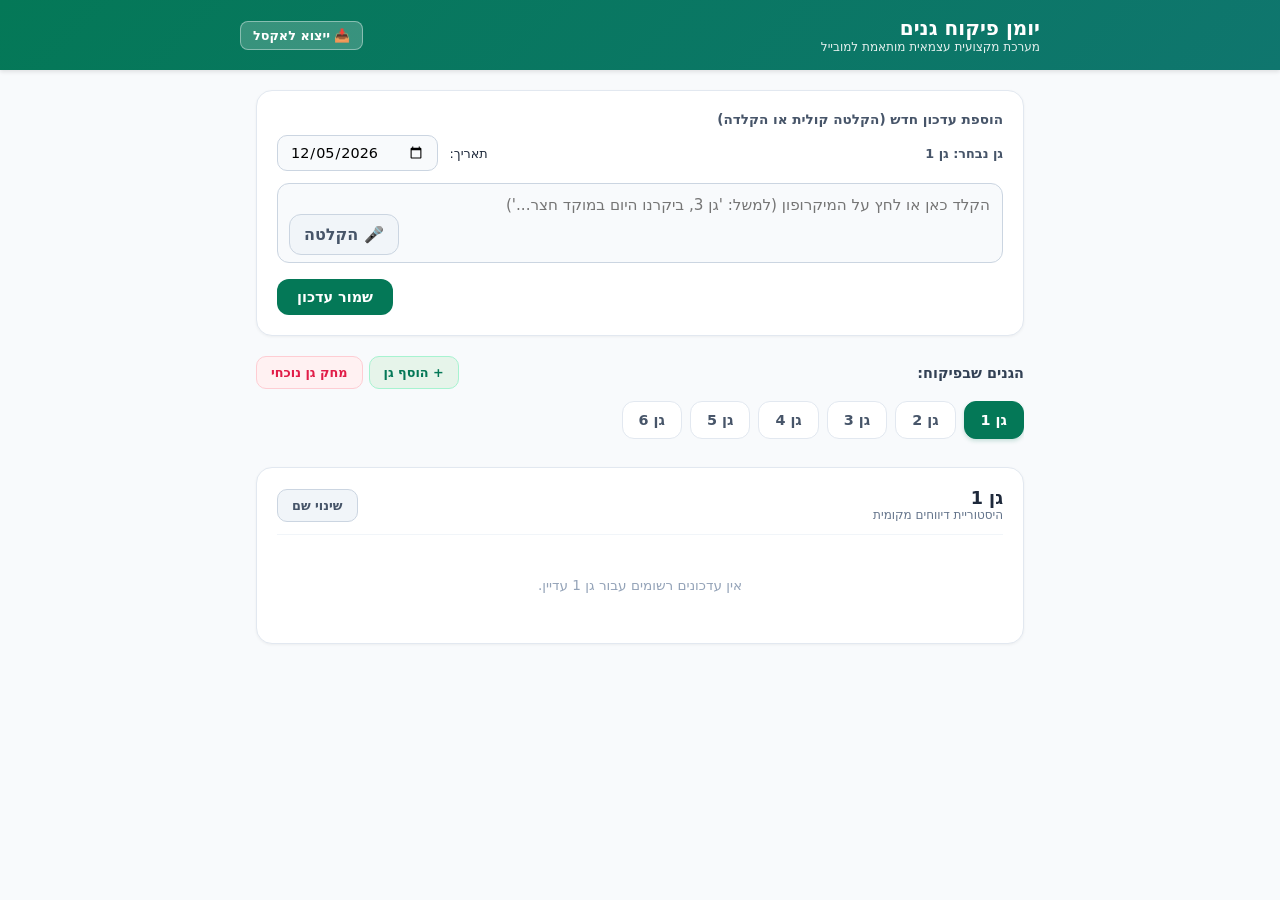
<file: Index.html>
<!DOCTYPE html>
<html lang="he" dir="rtl">
<head>
    <meta charset="UTF-8">
    <meta name="viewport" content="width=device-width, initial-scale=1.0">
    <title>יומן פיקוח גנים - מלווה מקצועי</title>
    <style>
        :root { --primary: #047857; --primary-dark: #065f46; --bg: #f8fafc; --text: #1e293b; --danger: #e11d48; }
        * { box-sizing: border-box; margin: 0; padding: 0; font-family: system-ui, -apple-system, sans-serif; }
        body { background: var(--bg); color: var(--text); min-height: 100vh; padding-bottom: 40px; }
        header { background: linear-gradient(135deg, #047857, #0f766e); color: white; padding: 16px; box-shadow: 0 2px 4px rgba(0,0,0,0.1); position: sticky; top: 0; z-index: 50; }
        .header-content { max-width: 800px; margin: 0 auto; display: flex; justify-content: space-between; align-items: center; }
        h1 { font-size: 1.25rem; font-weight: 700; }
        .subtitle { font-size: 0.75rem; opacity: 0.9; }
        main { max-width: 800px; margin: 20px auto; padding: 0 16px; }
        .card { background: white; border-radius: 16px; padding: 20px; box-shadow: 0 1px 3px rgba(0,0,0,0.05); border: 1px solid #e2e8f0; margin-bottom: 20px; }
        .label { font-size: 0.85rem; font-weight: 700; color: #475569; margin-bottom: 8px; display: flex; align-items: center; gap: 6px; }
        textarea { width: 100%; border: 1px solid #cbd5e1; border-radius: 12px; padding: 12px; font-size: 0.95rem; resize: none; background: #f8fafc; outline: none; }
        textarea:focus { border-color: var(--primary); box-shadow: 0 0 0 3px rgba(4,120,87,0.1); }
        .row { display: flex; justify-content: space-between; align-items: center; flex-wrap: wrap; gap: 10px; margin-bottom: 12px; }
        input[type="date"] { border: 1px solid #cbd5e1; border-radius: 10px; padding: 8px 12px; font-size: 0.9rem; background: #f8fafc; outline: none; }
        .btn { background: var(--primary); color: white; border: none; padding: 10px 20px; border-radius: 12px; font-weight: 600; cursor: pointer; display: flex; align-items: center; gap: 8px; font-size: 0.9rem; transition: background 0.2s; }
        .btn:hover { background: var(--primary-dark); }
        .btn-secondary { background: #f1f5f9; color: #475569; border: 1px solid #cbd5e1; padding: 8px 14px; border-radius: 10px; font-size: 0.8rem; font-weight: 600; cursor: pointer; }
        .btn-secondary:hover { background: #e2e8f0; }
        .btn-mic { background: #f1f5f9; color: #475569; border: 1px solid #cbd5e1; padding: 10px 14px; border-radius: 12px; cursor: pointer; font-size: 1rem; display: flex; align-items: center; gap: 6px; font-weight: 600; transition: all 0.2s; }
        .btn-mic.recording { background: var(--danger); color: white; border-color: var(--danger); animation: pulse 1.5s infinite; }
        @keyframes pulse { 0% { opacity: 1; } 50% { opacity: 0.6; } 100% { opacity: 1; } }
        .tabs-container { display: flex; overflow-x: auto; gap: 8px; padding-bottom: 8px; scrollbar-width: none; }
        .tab-btn { background: white; border: 1px solid #e2e8f0; padding: 10px 16px; border-radius: 12px; font-size: 0.9rem; font-weight: 600; cursor: pointer; white-space: nowrap; color: #475569; display: flex; align-items: center; gap: 6px; }
        .tab-btn.active { background: var(--primary); color: white; border-color: var(--primary); box-shadow: 0 2px 4px rgba(4,120,87,0.2); }
        .entry-card { background: #f8fafc; border: 1px solid #e2e8f0; border-radius: 12px; padding: 14px; margin-bottom: 12px; position: relative; }
        .entry-header { display: flex; justify-content: space-between; font-size: 0.75rem; color: #64748b; margin-bottom: 6px; border-bottom: 1px solid #e2e8f0; padding-bottom: 6px; }
        .badge { background: #d1fae5; color: #065f46; padding: 3px 8px; border-radius: 6px; font-weight: 600; }
        .status-msg { font-size: 0.8rem; color: #059669; font-weight: 600; margin-top: 8px; display: none; }
        .delete-btn { background: none; border: none; color: #94a3b8; cursor: pointer; font-size: 0.8rem; padding: 2px 6px; border-radius: 4px; }
        .delete-btn:hover { color: var(--danger); background: #fee2e2; }
    </style>
</head>
<body>
    <header>
        <div class="header-content">
            <div>
                <h1>יומן פיקוח גנים</h1>
                <div class="subtitle">מערכת מקצועית עצמאית מותאמת למובייל</div>
            </div>
            <div>
                <button onclick="exportCSV()" style="background: rgba(255,255,255,0.2); border: 1px solid rgba(255,255,255,0.4); color: white; padding: 6px 12px; border-radius: 8px; font-size: 0.8rem; font-weight: 600; cursor: pointer;">📥 ייצוא לאקסל</button>
            </div>
        </div>
    </header>
    <main>
        <div class="card">
            <div class="label">הוספת עדכון חדש (הקלטה קולית או הקלדה)</div>
            <div class="row">
                <div style="font-size: 0.8rem; color: #475569; font-weight: 600;" id="active-label">גן נבחר: גן 1</div>
                <div>
                    <label style="font-size: 0.8rem; margin-left: 6px;">תאריך:</label>
                    <input type="date" id="entry-date">
                </div>
            </div>
            <div style="position: relative; margin-bottom: 12px;">
                <textarea id="entry-text" rows="3" placeholder="הקלד כאן או לחץ על המיקרופון (למשל: 'גן 3, ביקרנו היום במוקד חצר...')"></textarea>
                <button id="mic-btn" class="btn-mic" onclick="toggleSpeech()" style="position: absolute; bottom: 12px; left: 12px;" title="הכתבה קולית">🎤 הקלטה</button>
            </div>
            <div class="row" style="justify-content: flex-end; margin-bottom: 0;">
                <div id="status-text" class="status-msg">✓ נשמר בהצלחה במכשיר!</div>
                <button class="btn" onclick="saveEntry()">שמור עדכון</button>
            </div>
        </div>

        <div style="margin-bottom: 12px; display: flex; justify-content: space-between; align-items: center; flex-wrap: wrap; gap: 8px;">
            <div style="font-size: 0.9rem; font-weight: 700; color: #334155;">הגנים שבפיקוח:</div>
            <div style="display: flex; gap: 6px;">
                <button onclick="addKindergarten()" class="btn-secondary" style="color: var(--primary); border-color: #a7f3d0; background: #e6f4ea;">+ הוסף גן</button>
                <button onclick="deleteCurrentKindergarten()" class="btn-secondary" style="color: var(--danger); border-color: #fecdd3; background: #fff1f2;">מחק גן נוכחי</button>
            </div>
        </div>
        <div id="tabs-container" class="tabs-container"></div>

        <div class="card" style="margin-top: 20px;">
            <div class="row" style="border-bottom: 1px solid #f1f5f9; padding-bottom: 12px; margin-bottom: 12px;">
                <div>
                    <h2 id="current-title" style="font-size: 1.1rem; font-weight: 700;">גן 1</h2>
                    <div style="font-size: 0.75rem; color: #64748b;">היסטוריית דיווחים מקומית</div>
                </div>
                <div>
                    <button onclick="renameKindergarten()" class="btn-secondary">שינוי שם</button>
                </div>
            </div>
            <div id="entries-list"></div>
        </div>
    </main>
    <script>
        let appData = JSON.parse(localStorage.getItem('yoman_ganim_data')) || {
            kindergartens: ["גן 1", "גן 2", "גן 3", "גן 4", "גן 5", "גן 6"],
            entries: {}
        };
        let activeTab = 0;
        let recognition = null;
        let isRecording = false;

        document.getElementById('entry-date').valueAsDate = new Date();

        function saveDataLocal() {
            localStorage.setItem('yoman_ganim_data', JSON.stringify(appData));
        }

        function formatHebrewDate(dateStr) {
            if (!dateStr) return '';
            const parts = dateStr.split('-');
            if (parts.length === 3) {
                const year = parts[0];
                const monthNum = parseInt(parts[1], 10);
                const day = parseInt(parts[2], 10);
                const months = ['ינואר', 'פברואר', 'מרץ', 'אפריל', 'מאי', 'יוני', 'יולי', 'אוגוסט', 'ספטמבר', 'אוקטובר', 'נובמבר', 'דצמבר'];
                if (monthNum >= 1 && monthNum <= 12) {
                    return `${day} ב${months[monthNum - 1]} ${year}`;
                }
            }
            return dateStr;
        }

        function render() {
            const container = document.getElementById('tabs-container');
            container.innerHTML = '';
            
            if (activeTab >= appData.kindergartens.length) activeTab = 0;
            const activeName = appData.kindergartens[activeTab];

            appData.kindergartens.forEach((name, idx) => {
                const btn = document.createElement('button');
                btn.className = `tab-btn ${idx === activeTab ? 'active' : ''}`;
                btn.innerText = name;
                btn.onclick = () => { activeTab = idx; render(); };
                container.appendChild(btn);
            });

            document.getElementById('current-title').innerText = activeName;
            document.getElementById('active-label').innerText = `גן נבחר: ${activeName}`;

            const list = document.getElementById('entries-list');
            list.innerHTML = '';
            const entries = (appData.entries[activeName] || []).slice().reverse();

            if (entries.length === 0) {
                list.innerHTML = `<div style="text-align: center; color: #94a3b8; padding: 30px 0; font-size: 0.85rem;">אין עדכונים רשומים עבור ${activeName} עדיין.</div>`;
                return;
            }

            entries.forEach((e, revIndex) => {
                const originalIndex = appData.entries[activeName].length - 1 - revIndex;
                const div = document.createElement('div');
                div.className = 'entry-card';
                div.innerHTML = `
                    <div class="entry-header">
                        <span class="badge">${formatHebrewDate(e.date)} (${e.timestamp || ''})</span>
                        <button class="delete-btn" onclick="deleteEntry('${activeName}', ${originalIndex})">מחק דיווח</button>
                    </div>
                    <div style="font-size: 0.9rem; line-height: 1.5; white-space: pre-wrap;">${escapeHtml(e.text)}</div>
                `;
                list.appendChild(div);
            });
        }

        function detectAndSwitch(text) {
            const lower = text.toLowerCase();
            const map = [
                {names: ['גן 1', 'גן אחת', 'גן ראשון'], idx: 0},
                {names: ['גן 2', 'גן שתיים', 'גן שניים', 'גן שני'], idx: 1},
                {names: ['גן 3', 'גן שלוש', 'גן שלש'], idx: 2},
                {names: ['גן 4', 'גן ארבע'], idx: 3},
                {names: ['גן 5', 'גן חמש'], idx: 4},
                {names: ['גן 6', 'גן שש'], idx: 5}
            ];

            for(let i=0; i<appData.kindergartens.length; i++) {
                if(lower.includes(appData.kindergartens[i].toLowerCase())) {
                    activeTab = i;
                    render();
                    return;
                }
            }

            for(let m of map) {
                for(let n of m.names) {
                    if(lower.includes(n) && m.idx < appData.kindergartens.length) {
                        activeTab = m.idx;
                        render();
                        return;
                    }
                }
            }
        }

        function saveEntry() {
            const textEl = document.getElementById('entry-text');
            const dateEl = document.getElementById('entry-date');
            const text = textEl.value.trim();
            const date = dateEl.value;

            if(!text) { alert('נא להזין טקסט לעדכון.'); return; }
            if(!date) { alert('נא לבחור תאריך.'); return; }

            detectAndSwitch(text);
            const activeName = appData.kindergartens[activeTab];

            if(!appData.entries[activeName]) appData.entries[activeName] = [];
            const timeStr = new Date().toLocaleTimeString('he-IL', { hour: '2-digit', minute: '2-digit' });
            appData.entries[activeName].push({ date: date, text: text, timestamp: timeStr });
            
            saveDataLocal();

            const msg = document.getElementById('status-text');
            msg.style.display = 'block';
            setTimeout(() => msg.style.display = 'none', 3000);

            textEl.value = '';
            render();
        }

        function deleteEntry(kindergartenName, index) {
            if(confirm('האם למחוק דיווח זה?')) {
                appData.entries[kindergartenName].splice(index, 1);
                saveDataLocal();
                render();
            }
        }

        function addKindergarten() {
            const name = prompt('הכנס שם גן חדש:');
            if(name && name.trim()) {
                const trimmed = name.trim();
                if(!appData.kindergartens.includes(trimmed)) {
                    appData.kindergartens.push(trimmed);
                    if(!appData.entries[trimmed]) appData.entries[trimmed] = [];
                    activeTab = appData.kindergartens.length - 1;
                    saveDataLocal();
                    render();
                } else {
                    alert('הגן כבר קיים.');
                }
            }
        }

        function renameKindergarten() {
            const current = appData.kindergartens[activeTab];
            const newName = prompt('שם חדש לגן:', current);
            if(newName && newName.trim() && newName.trim() !== current) {
                const trimmed = newName.trim();
                appData.kindergartens[activeTab] = trimmed;
                appData.entries[trimmed] = appData.entries[current] || [];
                delete appData.entries[current];
                saveDataLocal();
                render();
            }
        }

        function deleteCurrentKindergarten() {
            if(appData.kindergartens.length <= 1) {
                alert('חייב להישאר לפחות גן אחד במערכת.');
                return;
            }
            const current = appData.kindergartens[activeTab];
            if(confirm(`האם למחוק את ${current} ואת כל הדיווחים שבו?`)) {
                appData.kindergartens.splice(activeTab, 1);
                delete appData.entries[current];
                activeTab = 0;
                saveDataLocal();
                render();
            }
        }

        function exportCSV() {
            let csvContent = "\uFEFFגן,תאריך,שעה,תוכן העדכון\n";
            appData.kindergartens.forEach(kg => {
                const entries = appData.entries[kg] || [];
                entries.forEach(e => {
                    const safeText = `"${(e.text || '').replace(/"/g, '""')}"`;
                    csvContent += `"${kg}","${e.date}","${e.timestamp || ''}",${safeText}\n`;
                });
            });

            const blob = new Blob([csvContent], { type: 'text/csv;charset=utf-8;' });
            const url = URL.createObjectURL(blob);
            const a = document.createElement('a');
            a.href = url;
            a.download = 'yoman_ganim_export.csv';
            document.body.appendChild(a);
            a.click();
            document.body.removeChild(a);
        }

        async function toggleSpeech() {
            const SpeechRecognition = window.SpeechRecognition || window.webkitSpeechRecognition;
            if(!SpeechRecognition) { 
                alert('הדפדפן שלך אינו תומך בהכתבה קולית. מומלץ להשתמש ב-Chrome או Safari.'); 
                return; 
            }

            if(isRecording) {
                if(recognition) recognition.stop();
                return;
            }

            try {
                if(navigator.mediaDevices && navigator.mediaDevices.getUserMedia) {
                    const stream = await navigator.mediaDevices.getUserMedia({ audio: true });
                    stream.getTracks().forEach(track => track.stop());
                }
            } catch(e) {
                alert('לא ניתנה הרשאה לגשת למיקרופון. אנא אפשר גישה בהגדרות הדפדפן.');
                return;
            }

            recognition = new SpeechRecognition();
            recognition.lang = 'he-IL';
            recognition.interimResults = false;
            recognition.maxAlternatives = 1;

            const micBtn = document.getElementById('mic-btn');

            recognition.onstart = () => { 
                isRecording = true; 
                micBtn.className = 'btn-mic recording';
                micBtn.innerText = '🔴 מאזין...';
            };

            recognition.onresult = (e) => {
                const t = e.results[0][0].transcript;
                document.getElementById('entry-text').value = t;
                detectAndSwitch(t);
            };

            recognition.onerror = () => stopMic();
            recognition.onend = () => stopMic();

            try {
                recognition.start();
            } catch(ex) {
                stopMic();
            }
        }

        function stopMic() {
            isRecording = false;
            const micBtn = document.getElementById('mic-btn');
            if(micBtn) {
                micBtn.className = 'btn-mic';
                micBtn.innerText = '🎤 הקלטה';
            }
        }

        function escapeHtml(str) {
            return str.replace(/[&<>'"]/g, t => ({'&':'&amp;','<':'&lt;','>':'&gt;',"'":'&#39;','"':'&quot;'}[t]));
        }

        render();
    </script>
</body>
</html>
</file>
